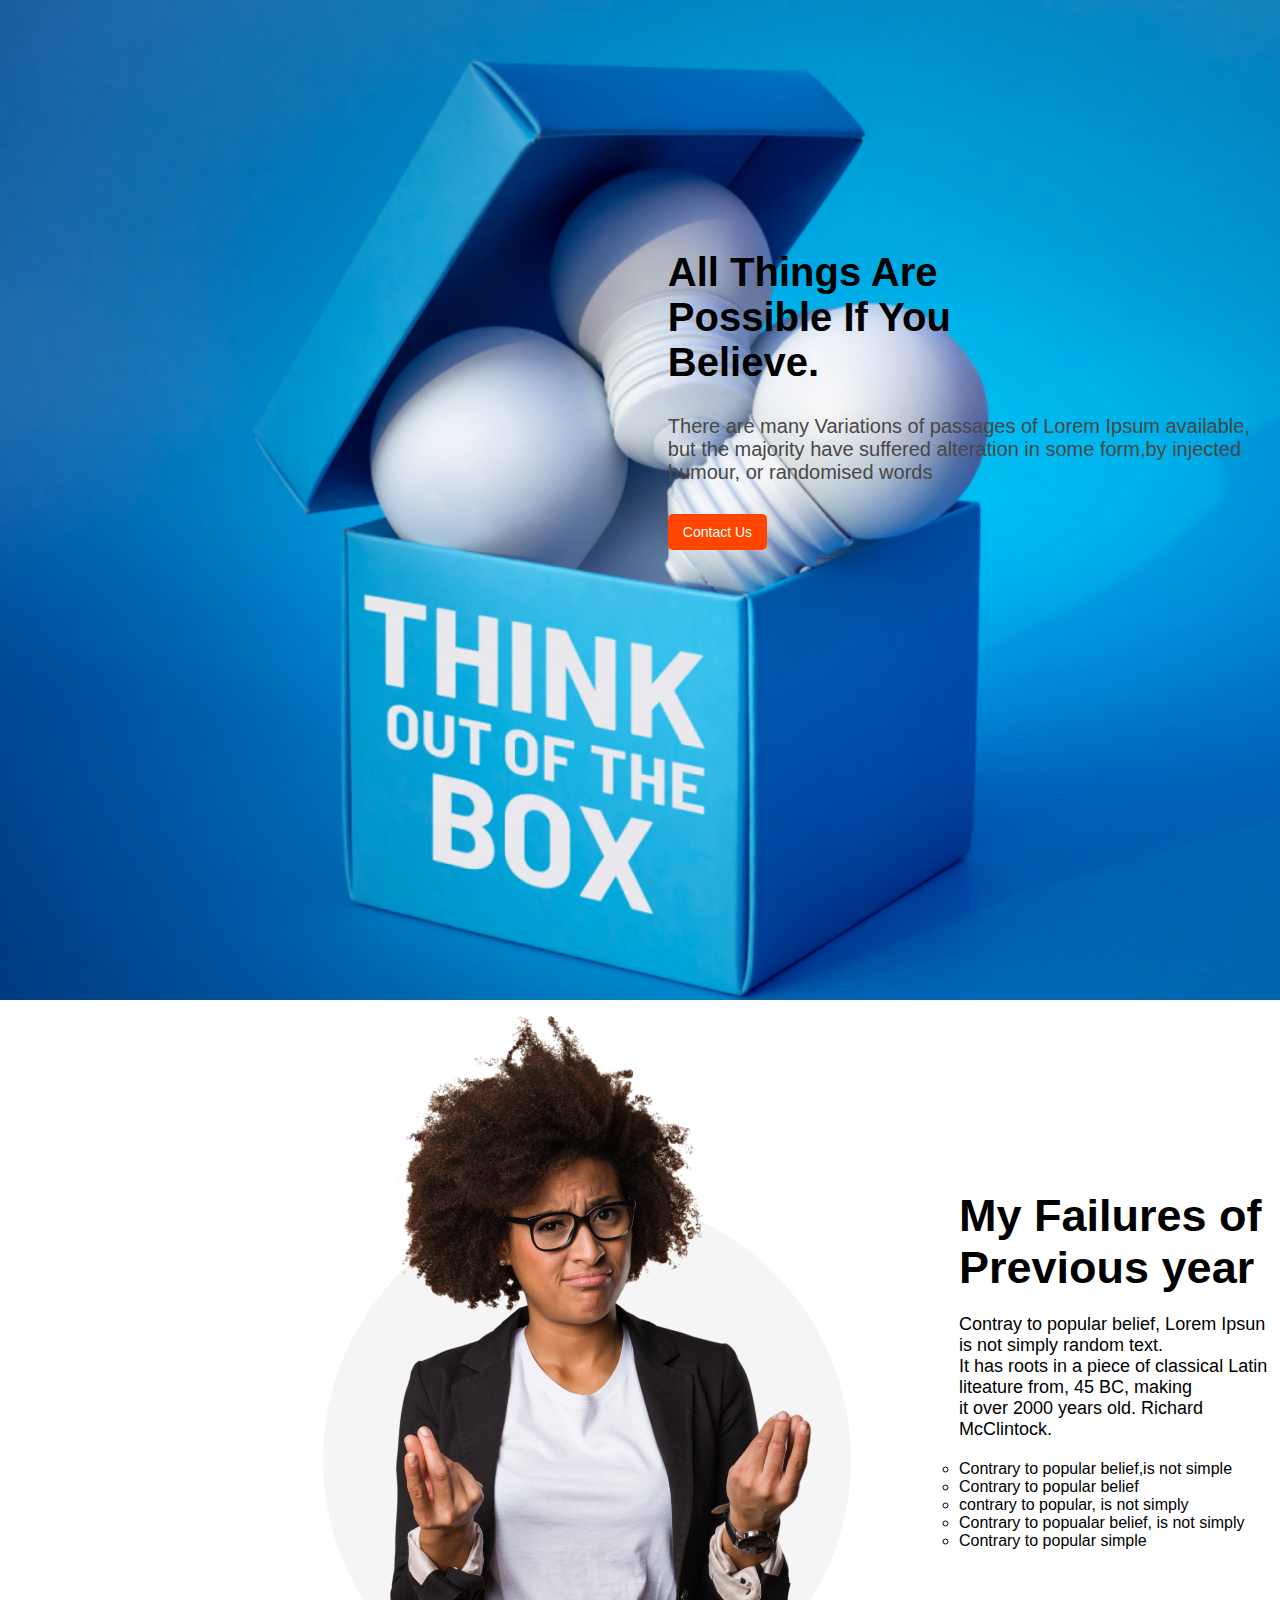
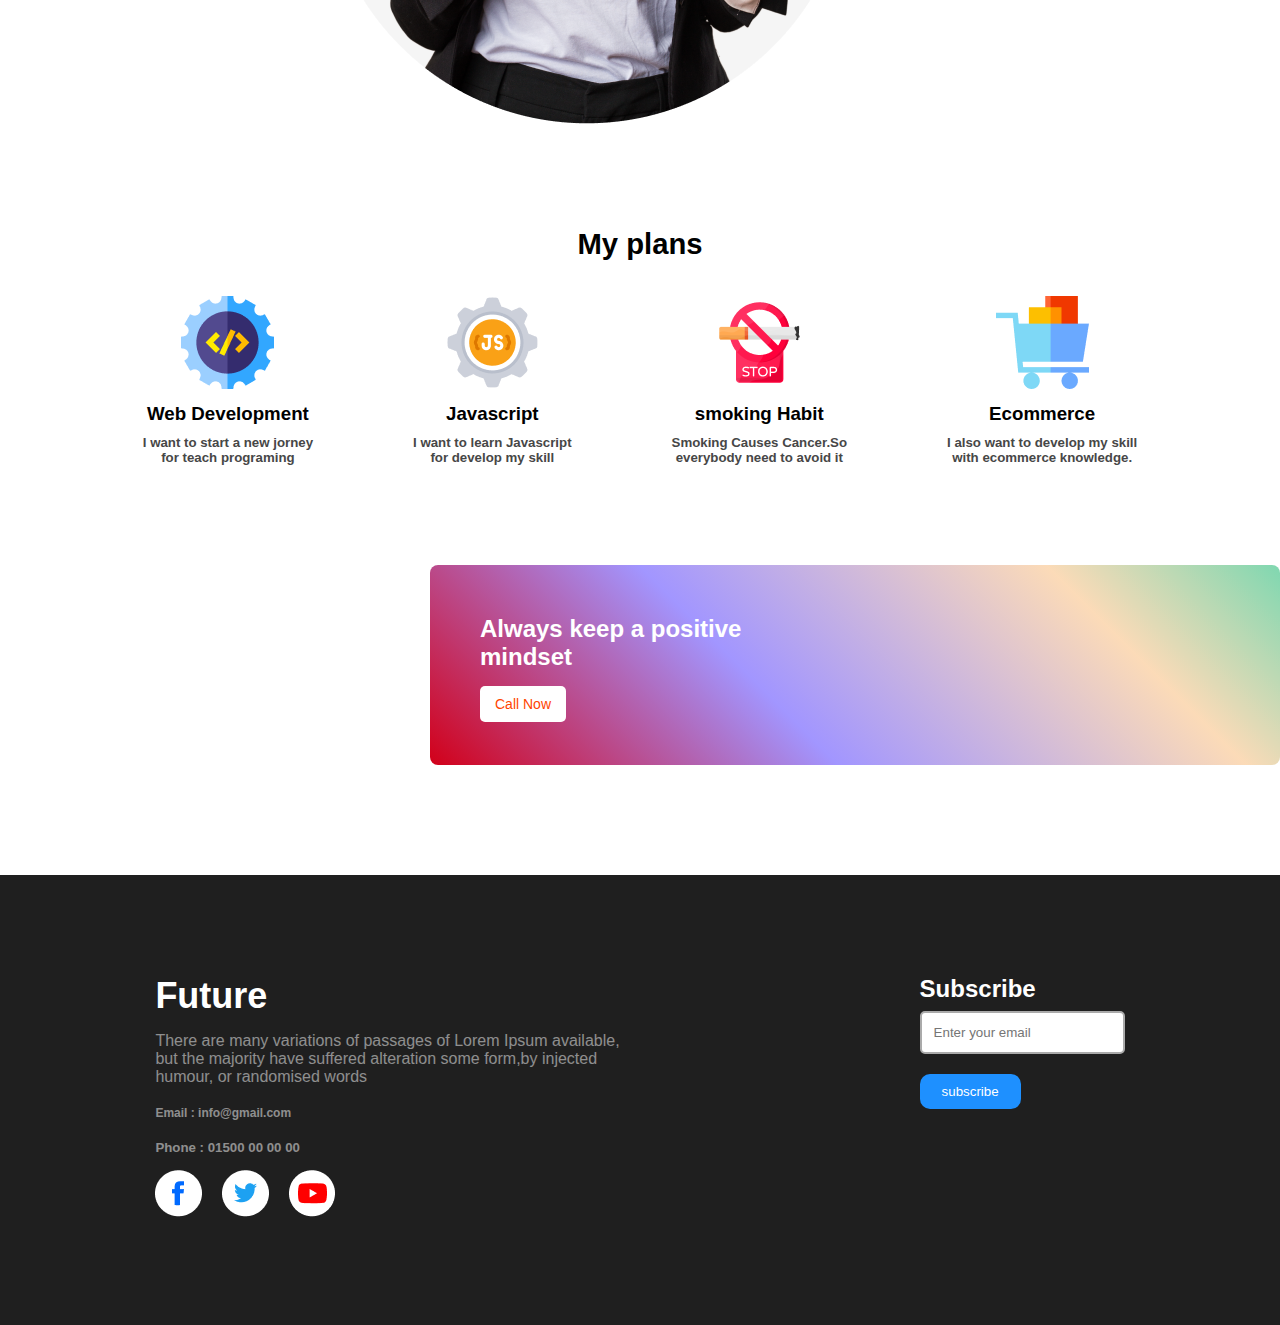
<file: images/index.html>
<!DOCTYPE html>
<html lang="en">

<head>
    <meta charset="UTF-8">
    <meta http-equiv="X-UA-Compatible" content="IE=edge">
    <meta name="viewport" content="width=device-width, initial-scale=1.0">
    <title>New Year New Me</title>
    <link rel="stylesheet" href="style.css">
</head>

<body>
    <!-- header section -->
    <div class="bg-image">
        <div class="header-menu">
            <h1 class="menu-title">All Things Are <br>Possible If You <br>Believe.</h1>
            <p class="menu-description">There are many Variations of passages of Lorem Ipsum available,<br> but the
                majority have suffered alteration in some form,by injected <br> humour, or randomised words</p>
            <button class="btn-primary">Contact Us</button>
        </div>
    </div>
    <!-- failure previous year section -->
    <div class="bg-image-lecture">
        <div class="img1">
            <img src="./person.png" alt="">
        </div>
        <div class="content">
            <h1 class="content-title">My Failures of <br>Previous year</h1>
            <p class="contain-description">
                Contray to popular belief, Lorem Ipsun is not simply random text. <br> It has roots in a piece of
                classical Latin liteature from, 45 BC, making <br> it over 2000 years old. Richard McClintock.
            </p>
            <ul>
                <li>Contrary to popular belief,is not simple</li>
                <li>Contrary to popular belief</li>
                <li>contrary to popular, is not simply</li>
                <li>Contrary to popualar belief, is not simply</li>
                <li>Contrary to popular simple</li>
            </ol>
        </div>
    </div>
    <!--My plan section -->
    <div class="my-plan">
        <div class="plan-title">
            <h3>My plans</h3>
        </div>
        <div class="title-picture">
            <div class="title-icon">
                <img src="./icons/web.png" alt="">
                <h3>Web Development</h3>
                <h5>I want to start a new jorney <br> for teach programing</h5>
            </div>
            <div>
                <img src="./icons/js.png" alt="">
                <h3>Javascript</h3>
                <h5>I want to learn Javascript <br> for develop my skill</h5>
            </div>
            <div>
                <img src="./icons/smoke.png" alt="">
                <h3>smoking Habit</h3>
                <h5>Smoking Causes Cancer.So <br> everybody need to avoid it</h5>
            </div>
            <div>
                <img src="./icons/ecom.png" alt="">
                <h3>Ecommerce</h3>
                <h5>I also want to develop my skill <br> with ecommerce knowledge.</h5>
            </div>
        </div>

    </div>
  
    <div class="container">
            <h2 class="bg-title">Always keep a positive <br>mindset </h2>
            <button class="btn-call">Call Now</button>
    </div>
    <div class="footer">
        <div class="future">
            <h1 class="footer-title">Future</h1>
            <p class="footer-description">There are many variations of passages of Lorem Ipsum available,<br> but the majority have suffered alteration some form,by injected <br> humour, or randomised words</p>
            <h5 class="email">Email : info@gmail.com</h5>
            <h5 class="phone">Phone : 01500 00 00 00</h5>
             <div class="footer-icon">
                <div><img src="./icons/fb.png" alt=""> </div>
             <div> <img src="./icons/twitter.png" alt=""></div>
             <div> <img src="./icons/youtube.png" alt=""></div>
             </div>
        </div>
        <div class="subscribe">
            <h1>Subscribe</h1>
            <input  type="email" placeholder="Enter your email"> <br>
            <button  class="btn-subscribe">subscribe</button>
        </div>
    </div>



</body>

</html>
</file>
<file: images/style.css>
* {
    margin: 0;
    padding: 0;
    font-family: 'Lucida Sans', 'Lucida Sans Regular', 'Lucida Grande', 'Lucida Sans Unicode', Geneva, Verdana, sans-serif;
}

/* header section */
.bg-image {
    background-image: url(./banner/banner3.png);
    background-size: cover;
    height: 1000px;
    width: 100%;
    display: flex;
    justify-content: right !important;

}

.menu-title {
    font-size: 40px;
    font-family: 700px;
    margin-right: 30px;
    margin-top: 250px;
}

.menu-description {
    font-size: 20px;
    color: #474747;
    margin-right: 30px;
    margin-top: 30px;
}

.btn-primary {
    padding: 10px 15px;
    background-color: orangered;
    font-size: 14px;
    color: #FFF;
    border: none;
    border-radius: 5px;
    margin-top: 30px;
    margin-right: 30px;
}

/* failure previous year section */
.bg-image-lecture {
    display: flex;
    justify-content: center;
    gap: 40px;
}

.img1 {
    margin-left: 300px;

    border-radius: 50px;

}

.content {
    margin-left: 50px;
}

.content-title {
    margin-top: 190px;
    font-size: 45px;

}

.contain-description {
    margin-top: 20px;
    font-size: 18px;

}

.content ul li {
    list-style-type: circle;
}

.content ul {
    margin-top: 20px;
}

/* my plan title */
.plan-title {
    text-align: center;
    margin-top: 100px;
    font-size: 25px;
}

.title-picture {
    display: flex;
    text-align: center;
    margin-top: 35px;
    justify-content: center;
    gap: 100px;
}

.title-icon {
    text-align: center;

}

h3 {
    margin-top: 10px;
}

h5 {
    margin-top: 10px;
    color: #474747;
}

/* baground image part2 */
.container {
    background: linear-gradient(45deg, #d20019, #7462ffab, #f48e2152, #23d5ab);
    height: 200px;
    background-repeat: no-repeat;
    margin-left: 430px;
    margin-top: 100px;
    background-size: 1024px;
    border-radius: 8px;
}
.bg-title{
color: #FFF;
margin-left: 50px;
padding-top: 50px;

}

    .btn-call {
        padding: 10px 15px;
        background-color: #FFFF;
        font-size: 14px;
        color: orangered;
        border: none;
        border-radius: 5px;
        margin-left: 50px;
        margin-top: 15px;
    }




    /* footer */
    .footer {
        margin-top: 110px;
        display: flex;
        background-color: rgba(0, 0, 0, 0.877);
        height: 450px;
        justify-content: center;
        gap: 300px;
    }

    .footer-title {
        color: white;
        font-size: 36px;
        margin-top: 100px;


    }

    .footer-description {
        color: rgba(255, 255, 255, 0.507);
        margin-top: 15px;

    }

    .email {
        color: rgba(255, 255, 255, 0.507);
        font-size: 12px;
        margin-top: 20px;

    }

    .phone {
        color: rgba(255, 255, 255, 0.507);
        margin-top: 20px;
    }

    .footer-icon {
        display: flex;
        margin-top: 15px;
        gap: 20px;
    }

    .subscribe {
        margin-top: 100px;
        font-size: 12px;
        color: white;

    }

    .btn-subscribe {
        margin-top: 12px;
        padding: 10px 22px;
        background-color: dodgerblue;
        color: white;
        border: none;
        border-radius: 10px;
    }

    input[type=email] {
        width: 100%;
        border: 2px solid #aaa;
        border-radius: 5px;
        margin: 8px 0;
        outline: none;
        padding: 12px;
        box-sizing: border-box;
        transition: .3s;

    }

    input[type=email]:focus {
        border-color: dodgerblue;
        box-shadow: 0 0 8px 0 dodgerblue;

    }
</file>
